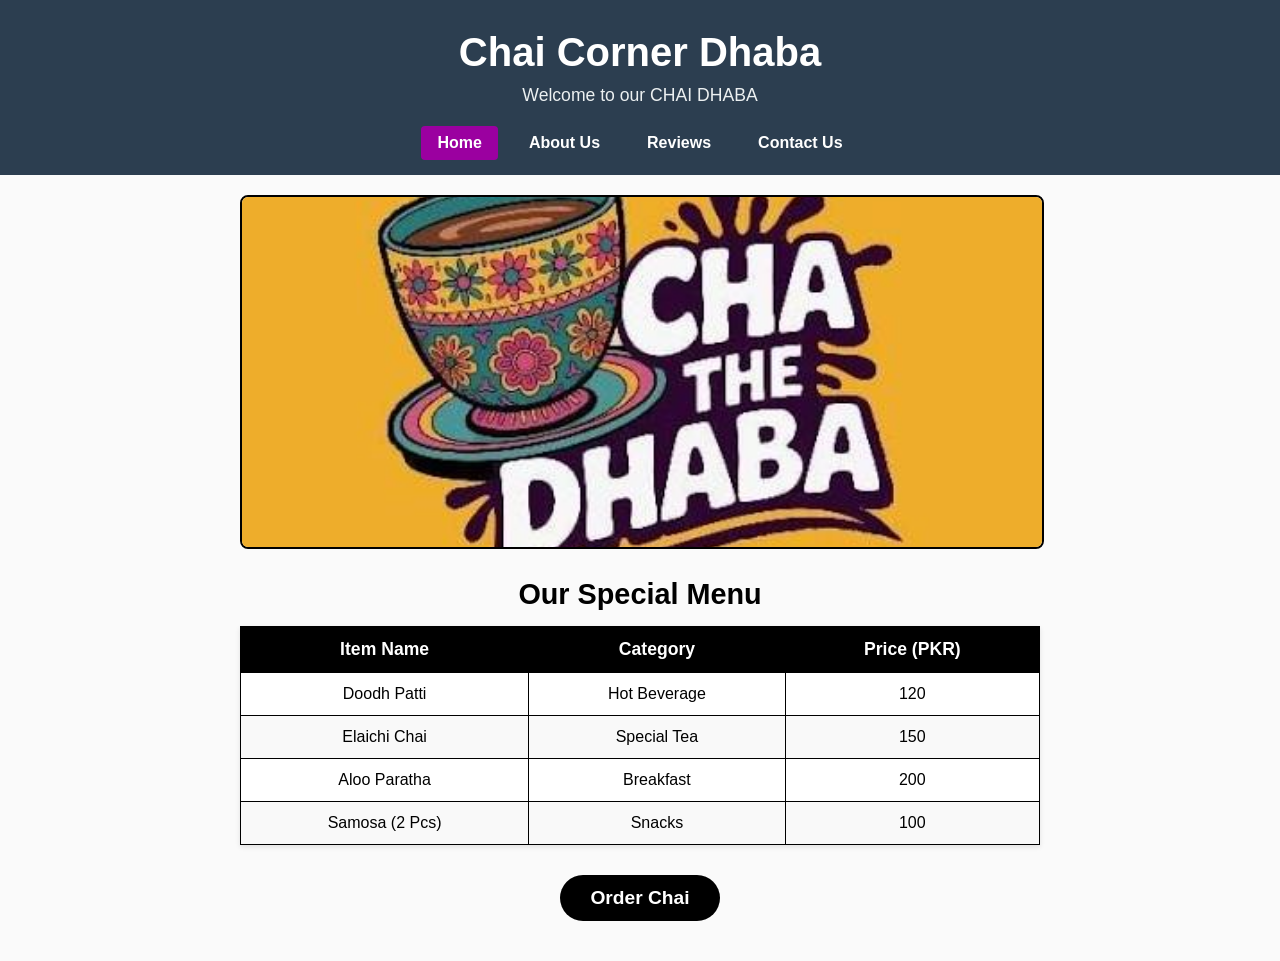
<file: index.html>
<!-- 
  Name: Maheen Adil
  Roll Number: i263081
  Section: SE-B
  Lab 11: HTML, CSS and JavaScript - Task 2 & 3
-->
<!DOCTYPE html>
<html lang="en">
<head>
    <meta charset="UTF-8">
    <meta name="viewport" content="width=device-width, initial-scale=1.0">
    <title>Chai Corner Dhaba - Home</title>
    <link rel="stylesheet" href="style.css">
</head>
<body>

    <header class="header">
        <h1>Chai Corner Dhaba</h1>
        <p>Welcome to our CHAI DHABA</p>
        <nav class="nav-bar">
            <a href="index.html" class="nav-link active">Home</a>
            <a href="about.html" class="nav-link">About Us</a>
            <a href="reviews.html" class="nav-link">Reviews</a>
            <a href="contact.html" class="nav-link">Contact Us</a>
        </nav>
    </header>

    <main class="container">
        <section class="banner">
            <img src="1.jpg" alt="Hot cup of Karak Chai" class="hero-image">
        </section>

        <section class="menu-section">
            <h2>Our Special Menu</h2>
            <table class="menu-table">
                <thead>
                    <tr>
                        <th>Item Name</th>
                        <th>Category</th>
                        <th>Price (PKR)</th>
                    </tr>
                </thead>
                <tbody>
                    <tr>
                        <td>Doodh Patti</td>
                        <td>Hot Beverage</td>
                        <td>120</td>
                    </tr>
                    <tr>
                        <td>Elaichi Chai</td>
                        <td>Special Tea</td>
                        <td>150</td>
                    </tr>
                    <tr>
                        <td>Aloo Paratha</td>
                        <td>Breakfast</td>
                        <td>200</td>
                    </tr>
                    <tr>
                        <td>Samosa (2 Pcs)</td>
                        <td>Snacks</td>
                        <td>100</td>
                    </tr>
                </tbody>
            </table>
        </section>

        <section class="action-section">
            <button class="order-btn" onclick="placeOrder()">Order Chai</button>
        </section>
    </main>

    <script>
        function placeOrder() {
            console.log("Order button was clicked: Doodh Patti order initiated.");
            window.alert("Your Karak Chai order has been successfully placed! Enjoy your meal.");
        }
    </script>
</body>
</html>
</file>
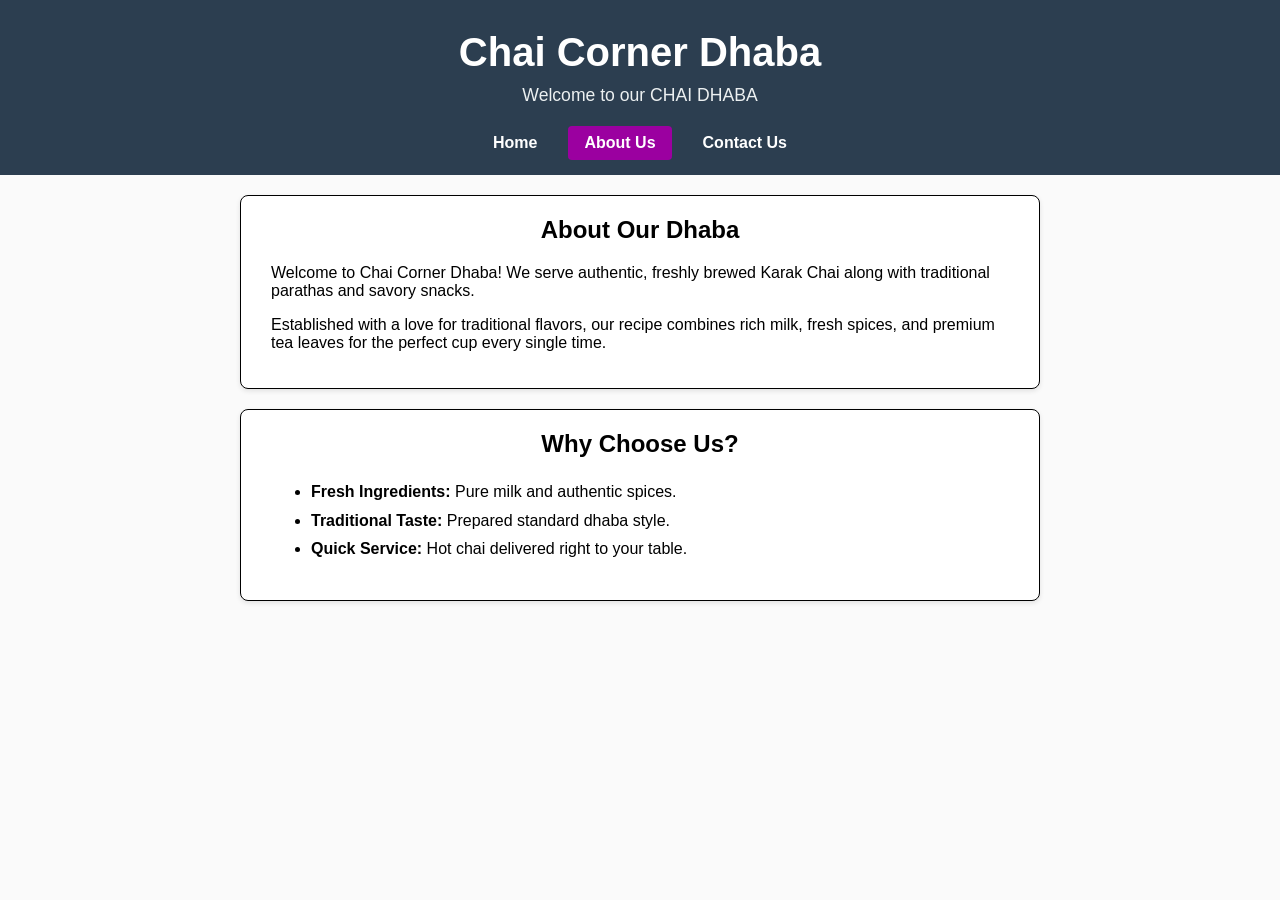
<file: about.html>
<!-- 
  Name: Maheen Adil
  Roll Number: i263081
  Section: SE-B
  Lab 11: HTML, CSS and JavaScript - About Us Page
-->
<!DOCTYPE html>
<html lang="en">
<head>
    <meta charset="UTF-8">
    <meta name="viewport" content="width=device-width, initial-scale=1.0">
    <title>Chai Corner Dhaba - About Us</title>
    <link rel="stylesheet" href="style.css">
</head>
<body>

    <header class="header">
        <h1>Chai Corner Dhaba</h1>
        <p>Welcome to our CHAI DHABA</p>
        <nav class="nav-bar">
            <a href="index.html" class="nav-link">Home</a>
            <a href="about.html" class="nav-link active">About Us</a>
            <a href="contact.html" class="nav-link">Contact Us</a>
        </nav>
    </header>

    <main class="container">
        <section class="content-card">
            <h2>About Our Dhaba</h2>
            <p>Welcome to Chai Corner Dhaba! We serve authentic, freshly brewed Karak Chai along with traditional parathas and savory snacks.</p>
            <p>Established with a love for traditional flavors, our recipe combines rich milk, fresh spices, and premium tea leaves for the perfect cup every single time.</p>
        </section>

        <section class="content-card">
            <h2>Why Choose Us?</h2>
            <ul class="info-list">
                <li><strong>Fresh Ingredients:</strong> Pure milk and authentic spices.</li>
                <li><strong>Traditional Taste:</strong> Prepared standard dhaba style.</li>
                <li><strong>Quick Service:</strong> Hot chai delivered right to your table.</li>
            </ul>
        </section>
    </main>

</body>
</html>
</file>
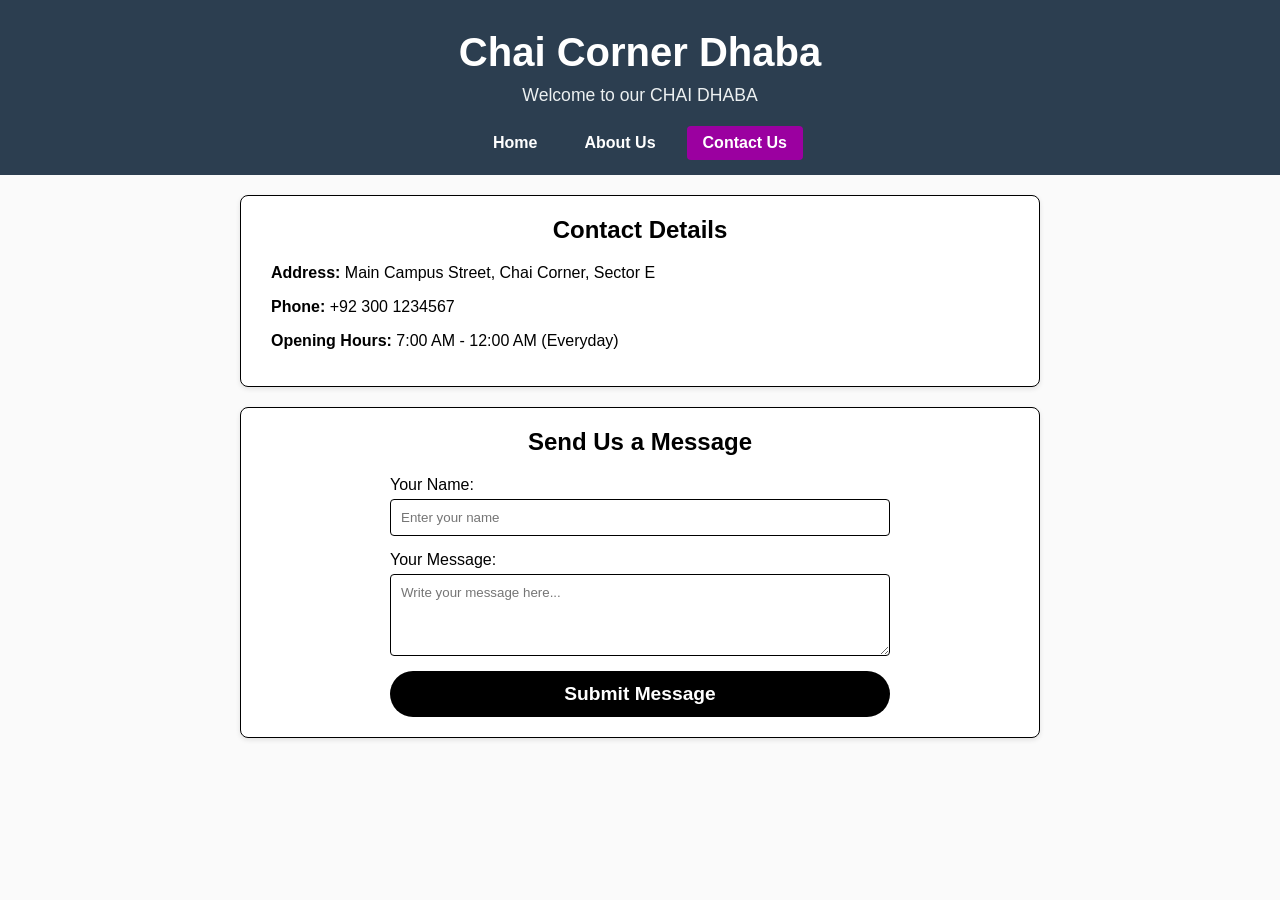
<file: contact.html>
<!-- 
  Name: Maheen Adil
  Roll Number: i263081
  Section: se-b
  Lab 11: HTML, CSS and JavaScript - Contact Us Page
-->
<!DOCTYPE html>
<html lang="en">
<head>
    <meta charset="UTF-8">
    <meta name="viewport" content="width=device-width, initial-scale=1.0">
    <title>Chai Corner Dhaba - Contact Us</title>
    <link rel="stylesheet" href="style.css">
</head>
<body>

    <header class="header">
        <h1>Chai Corner Dhaba</h1>
        <p>Welcome to our CHAI DHABA</p>
        <nav class="nav-bar">
            <a href="index.html" class="nav-link">Home</a>
            <a href="about.html" class="nav-link">About Us</a>
            <a href="contact.html" class="nav-link active">Contact Us</a>
        </nav>
    </header>

    <main class="container">
        <section class="content-card">
            <h2>Contact Details</h2>
            <p><strong>Address:</strong> Main Campus Street, Chai Corner, Sector E</p>
            <p><strong>Phone:</strong> +92 300 1234567</p>
            <p><strong>Opening Hours:</strong> 7:00 AM - 12:00 AM (Everyday)</p>
        </section>

        <section class="content-card">
            <h2>Send Us a Message</h2>
            <form onsubmit="sendMessage(event)" class="contact-form">
                <div class="form-group">
                    <label for="name">Your Name:</label>
                    <input type="text" id="name" required placeholder="Enter your name">
                </div>
                <div class="form-group">
                    <label for="message">Your Message:</label>
                    <textarea id="message" rows="4" required placeholder="Write your message here..."></textarea>
                </div>
                <button type="submit" class="order-btn">Submit Message</button>
            </form>
        </section>
    </main>

    <script>
        function sendMessage(event) {
            event.preventDefault();
            const name = document.getElementById('name').value;
            alert("Thank you, " + name + "! Your message has been sent successfully.");
            document.querySelector('.contact-form').reset();
        }
    </script>

</body>
</html>
</file>
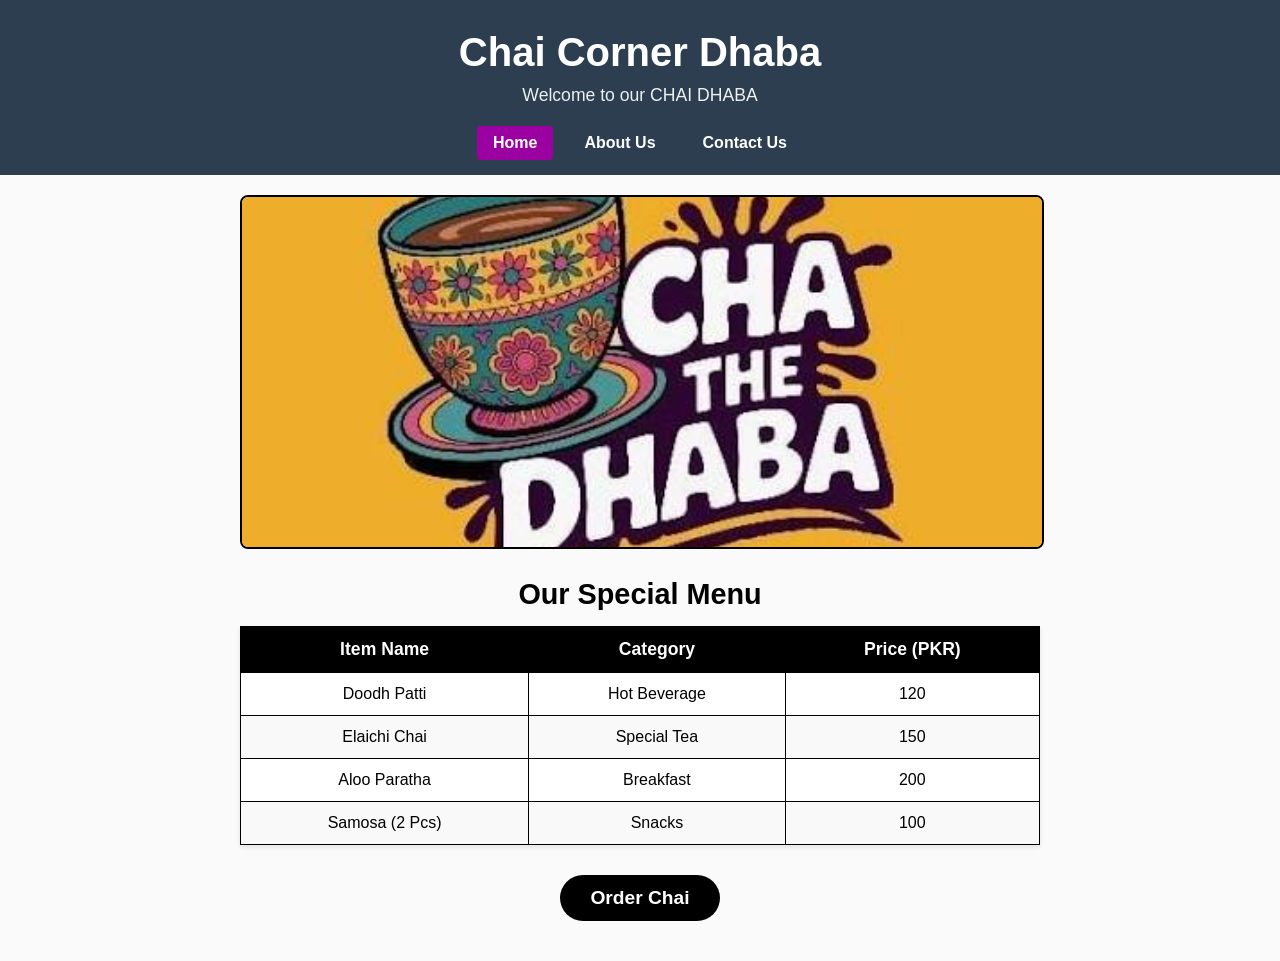
<file: demo.html>
<!-- 
  Name: Maheen Adil
  Roll Number: i263081
  Section: SE-B
  Lab 11: HTML, CSS and JavaScript - Task 2 & 3
-->
<!DOCTYPE html>
<html lang="en">
<head>
    <meta charset="UTF-8">
    <meta name="viewport" content="width=device-width, initial-scale=1.0">
    <title>Chai Corner Dhaba - Home</title>
    <link rel="stylesheet" href="style.css">
</head>
<body>

    <header class="header">
        <h1>Chai Corner Dhaba</h1>
        <p>Welcome to our CHAI DHABA</p>
        <nav class="nav-bar">
            <a href="index.html" class="nav-link active">Home</a>
            <a href="about.html" class="nav-link">About Us</a>
            <a href="contact.html" class="nav-link">Contact Us</a>
        </nav>
    </header>

    <main class="container">
    
        <section class="banner">
            <img src="1.jpg" alt="Hot cup of Karak Chai" class="hero-image">
        </section>

        <section class="menu-section">
            <h2>Our Special Menu</h2>
            <table class="menu-table">
                <thead>
                    <tr>
                        <th>Item Name</th>
                        <th>Category</th>
                        <th>Price (PKR)</th>
                    </tr>
                </thead>
                <tbody>
                    <tr>
                        <td>Doodh Patti</td>
                        <td>Hot Beverage</td>
                        <td>120</td>
                    </tr>
                    <tr>
                        <td>Elaichi Chai</td>
                        <td>Special Tea</td>
                        <td>150</td>
                    </tr>
                    <tr>
                        <td>Aloo Paratha</td>
                        <td>Breakfast</td>
                        <td>200</td>
                    </tr>
                    <tr>
                        <td>Samosa (2 Pcs)</td>
                        <td>Snacks</td>
                        <td>100</td>
                    </tr>
                </tbody>
            </table>
        </section>

        <section class="action-section">
            <button class="order-btn" onclick="placeOrder()">Order Chai</button>
        </section>
    </main>

    <script>
        function placeOrder() {
            console.log("Order button was clicked: Doodh Patti order initiated.");
            window.alert("Your Karak Chai order has been successfully placed! Enjoy your meal.");
        }
    </script>
</body>
</html>
</file>
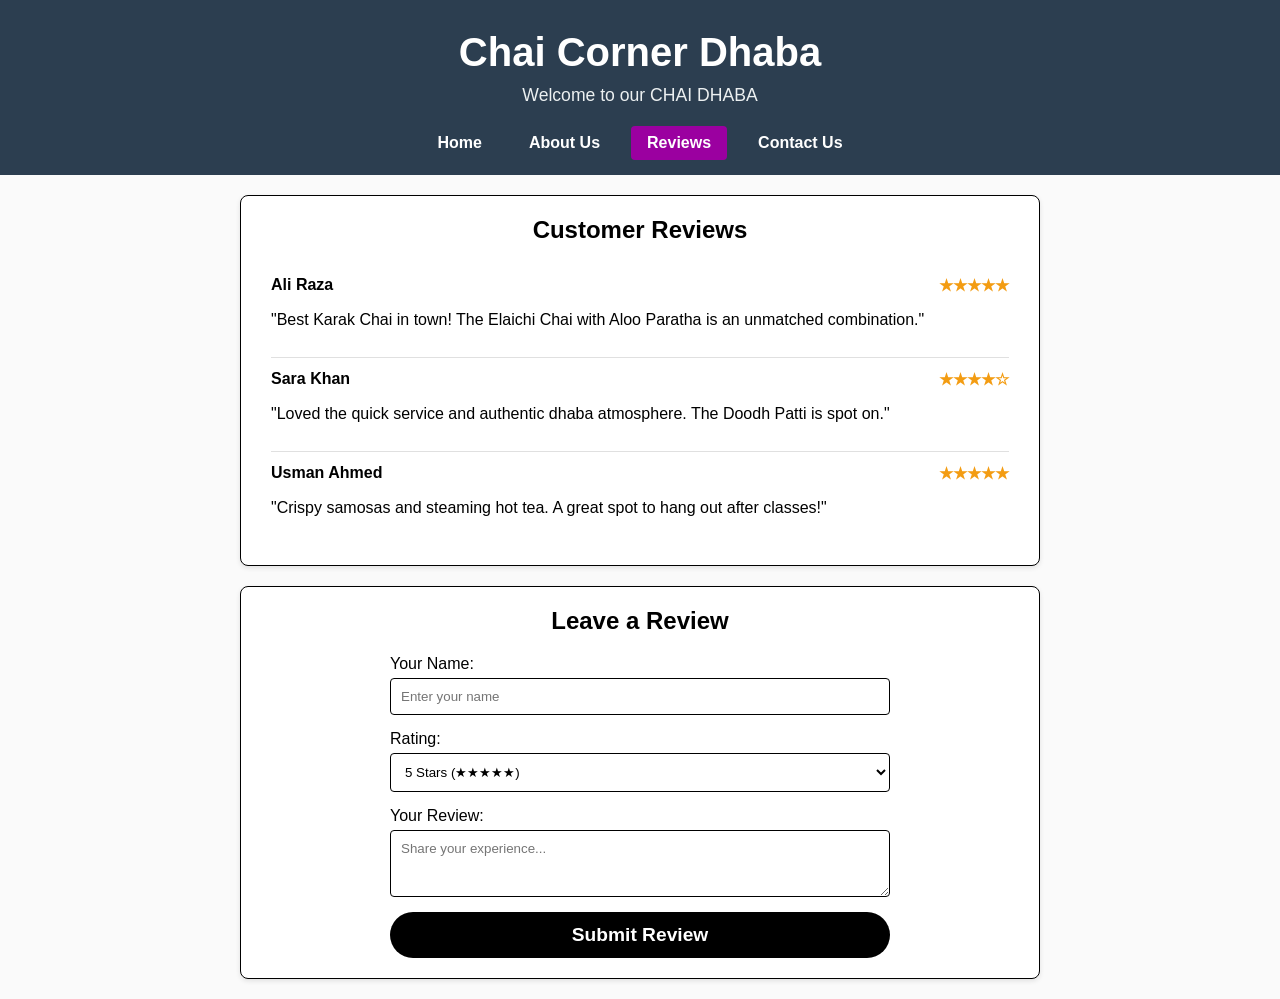
<file: review.html>
<!-- 
  Name: Maheen Adil
  Roll Number: I263081
  Section: SE-B
  Lab 11: HTML, CSS and JavaScript - Customer Reviews
-->
<!DOCTYPE html>
<html lang="en">
<head>
    <meta charset="UTF-8">
    <meta name="viewport" content="width=device-width, initial-scale=1.0">
    <title>Chai Corner Dhaba - Customer Reviews</title>
    <link rel="stylesheet" href="style.css">
</head>
<body>

    <header class="header">
        <h1>Chai Corner Dhaba</h1>
        <p>Welcome to our CHAI DHABA</p>
        <nav class="nav-bar">
            <a href="index.html" class="nav-link">Home</a>
            <a href="about.html" class="nav-link">About Us</a>
            <a href="reviews.html" class="nav-link active">Reviews</a>
            <a href="contact.html" class="nav-link">Contact Us</a>
        </nav>
    </header>

    <main class="container">
        <section class="content-card">
            <h2>Customer Reviews</h2>
            
            <div class="review-item">
                <div class="review-header">
                    <strong>Ali Raza</strong>
                    <span class="rating">★★★★★</span>
                </div>
                <p>"Best Karak Chai in town! The Elaichi Chai with Aloo Paratha is an unmatched combination."</p>
            </div>

            <div class="review-item">
                <div class="review-header">
                    <strong>Sara Khan</strong>
                    <span class="rating">★★★★☆</span>
                </div>
                <p>"Loved the quick service and authentic dhaba atmosphere. The Doodh Patti is spot on."</p>
            </div>

            <div class="review-item">
                <div class="review-header">
                    <strong>Usman Ahmed</strong>
                    <span class="rating">★★★★★</span>
                </div>
                <p>"Crispy samosas and steaming hot tea. A great spot to hang out after classes!"</p>
            </div>
        </section>

        <section class="content-card">
            <h2>Leave a Review</h2>
            <form onsubmit="addReview(event)" class="contact-form">
                <div class="form-group">
                    <label for="reviewer-name">Your Name:</label>
                    <input type="text" id="reviewer-name" required placeholder="Enter your name">
                </div>
                <div class="form-group">
                    <label for="rating-select">Rating:</label>
                    <select id="rating-select" required>
                        <option value="★★★★★">5 Stars (★★★★★)</option>
                        <option value="★★★★☆">4 Stars (★★★★☆)</option>
                        <option value="★★★☆☆">3 Stars (★★★☆☆)</option>
                        <option value="★★☆☆☆">2 Stars (★★☆☆☆)</option>
                        <option value="★☆☆☆☆">1 Star (★☆☆☆☆)</option>
                    </select>
                </div>
                <div class="form-group">
                    <label for="review-text">Your Review:</label>
                    <textarea id="review-text" rows="3" required placeholder="Share your experience..."></textarea>
                </div>
                <button type="submit" class="order-btn">Submit Review</button>
            </form>
        </section>
    </main>

    <script>
        function addReview(event) {
            event.preventDefault();
            const name = document.getElementById('reviewer-name').value;
            alert("Thank you, " + name + "! Your review has been submitted.");
            document.querySelector('.contact-form').reset();
        }
    </script>

</body>
</html>
</file>
<file: style.css>
/* 
  Name: Maheen Adil
  Roll Number: i263081
  Section: SE-B
  Lab 11: CSS Styling Rules
*/

body {
    background-color: #fafafa;
    color: #000000;
    font-family: Arial, Helvetica, sans-serif;
    margin: 0;
    padding: 0;
    text-align: center;
}

.header {
    background-color: #2c3e50;
    color: #ffffff;
    padding: 30px 20px 15px 20px;
}

.header h1 {
    margin: 0;
    font-size: 2.5rem;
}

.header p {
    margin-top: 10px;
    margin-bottom: 20px;
    font-size: 1.1rem;
    color: #ecf0f1;
}

/* Navigation Bar */
.nav-bar {
    display: flex;
    justify-content: center;
    gap: 15px;
    margin-top: 10px;
    flex-wrap: wrap;
}

.nav-link {
    color: #ffffff;
    text-decoration: none;
    font-weight: bold;
    padding: 8px 16px;
    border-radius: 4px;
    transition: background-color 0.3s ease;
}

.nav-link:hover,
.nav-link.active {
    background-color: #9b00a0;
}

.container {
    max-width: 800px;
    margin: 20px auto;
    padding: 0 20px;
}

.banner {
    margin-bottom: 25px;
}

.hero-image {
    width: 100%;
    max-height: 350px;
    object-fit: cover;
    border-radius: 8px;
    border: 2px solid #000000;
}

.menu-section h2 {
    color: #000000;
    font-size: 1.8rem;
    margin-bottom: 15px;
}

.menu-table {
    width: 100%;
    border-collapse: collapse;
    margin-bottom: 30px;
    background-color: #ffffff;
    box-shadow: 0 2px 5px rgba(0, 0, 0, 0.1);
}

.menu-table th,
.menu-table td {
    padding: 12px 15px;
    border: 1px solid #000000;
    text-align: center;
}

.menu-table th {
    background-color: #000000;
    color: #ffffff;
    font-size: 1.1rem;
}

.menu-table tr:nth-child(even) {
    background-color: #f9f9f9;
}

.action-section {
    margin: 20px 0 40px 0;
}

.order-btn {
    background-color: #000000;
    color: #ffffff;
    font-size: 1.2rem;
    font-weight: bold;
    padding: 12px 30px;
    border: none;
    border-radius: 25px;
    cursor: pointer;
    transition: background-color 0.3s ease;
}

.order-btn:hover {
    background-color: #9b00a0;
}

/* Card layout for subpages */
.content-card {
    background-color: #ffffff;
    padding: 20px 30px;
    margin-bottom: 20px;
    border-radius: 8px;
    border: 1px solid #000000;
    box-shadow: 0 2px 5px rgba(0, 0, 0, 0.1);
    text-align: left;
}

.content-card h2 {
    text-align: center;
    color: #000000;
    margin-top: 0;
}

.info-list {
    line-height: 1.8;
}

.contact-form {
    display: flex;
    flex-direction: column;
    gap: 15px;
    max-width: 500px;
    margin: 0 auto;
}

.form-group {
    display: flex;
    flex-direction: column;
    align-items: flex-start;
    gap: 5px;
}

.form-group input,
.form-group textarea,
.form-group select {
    width: 100%;
    padding: 10px;
    border: 1px solid #000000;
    border-radius: 4px;
    box-sizing: border-box;
    font-family: inherit;
    background-color: #ffffff;
}

/* Review styling */
.review-item {
    border-bottom: 1px solid #e0e0e0;
    padding: 12px 0;
}

.review-item:last-child {
    border-bottom: none;
}

.review-header {
    display: flex;
    justify-content: space-between;
    margin-bottom: 5px;
}

.rating {
    color: #f39c12;
    font-weight: bold;
}
</file>
